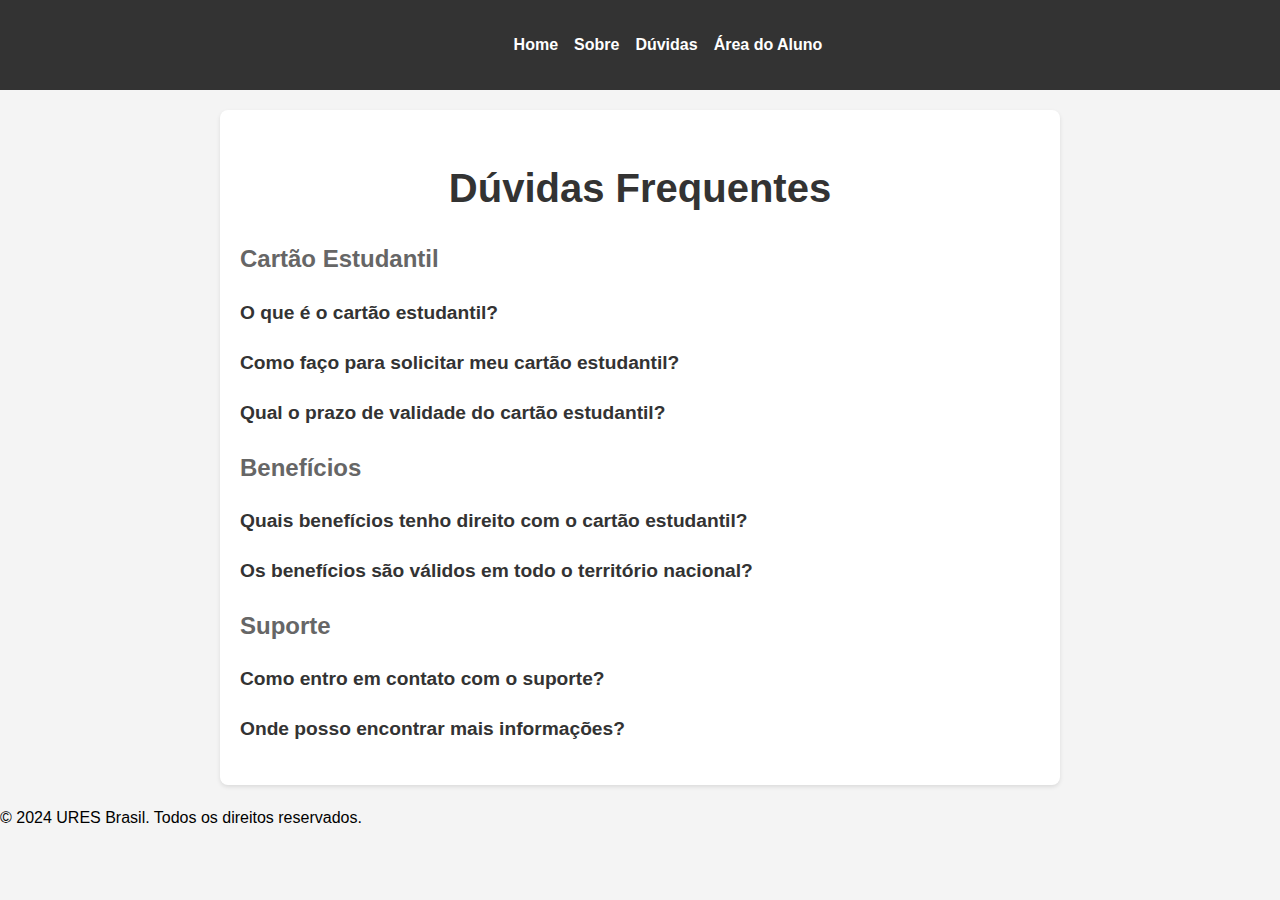
<file: duvidas.html>
<!DOCTYPE html>
<html lang="pt-BR">
<head>
    <meta charset="UTF-8">
    <meta name="viewport" content="width=device-width, initial-scale=1.0">
    <title>Dúvidas - URES Brasil</title>
    <link rel="stylesheet" href="styles.css">
</head>
<body>
    <nav>
        <div class="container">
            <ul class="nav-links">
                <li><a href="index.html">Home</a></li>
                <li><a href="sobre.html">Sobre</a></li>
                <li><a href="duvidas.html">Dúvidas</a></li>
                <li><a href="area-do-aluno.html">Área do Aluno</a></li>
            </ul>
        </div>
    </nav>

    <main class="faq-container">
        <h1>Dúvidas Frequentes</h1>

        <section class="faq-section">
            <h2>Cartão Estudantil</h2>
            <div class="faq-item">
                <h3>O que é o cartão estudantil?</h3>
                <p>O cartão estudantil é um documento que garante benefícios como meia-entrada em cinemas, teatros, shows e outros eventos culturais para estudantes regularmente matriculados.</p>
            </div>
            <div class="faq-item">
                <h3>Como faço para solicitar meu cartão estudantil?</h3>
                <p>Para solicitar seu cartão estudantil, acesse nossa página de solicitação e preencha o formulário com seus dados pessoais e informações acadêmicas.</p>
            </div>
            <div class="faq-item">
                <h3>Qual o prazo de validade do cartão estudantil?</h3>
                <p>O cartão estudantil é válido até 31/12 do ano letivo em curso. Você pode renovar seu cartão no início de cada ano letivo.</p>
            </div>
        </section>

        <section class="faq-section">
            <h2>Benefícios</h2>
            <div class="faq-item">
                <h3>Quais benefícios tenho direito com o cartão estudantil?</h3>
                <p>Com o cartão estudantil, você tem direito a meia-entrada em cinemas, teatros, shows, eventos culturais e esportivos, além de descontos em materiais escolares e transporte público.</p>
            </div>
            <div class="faq-item">
                <h3>Os benefícios são válidos em todo o território nacional?</h3>
                <p>Sim, os benefícios do cartão estudantil são válidos em todo o território nacional, conforme legislação vigente.</p>
            </div>
        </section>

        <section class="faq-section">
            <h2>Suporte</h2>
            <div class="faq-item">
                <h3>Como entro em contato com o suporte?</h3>
                <p>Você pode entrar em contato com nosso suporte pelo telefone (11) 2084-6992 ou pelo e-mail uresbrasil@gmail.com. Nosso horário de atendimento é de segunda a sexta, das 9h às 18h.</p>
            </div>
            <div class="faq-item">
                <h3>Onde posso encontrar mais informações?</h3>
                <p>Para mais informações, acesse nossa página de contato ou visite nossas redes sociais.</p>
            </div>
        </section>
    </main>

    <footer>
        <div class="container">
            <p>&copy; 2024 URES Brasil. Todos os direitos reservados.</p>
        </div>
    </footer>
</body>
</html>
</file>
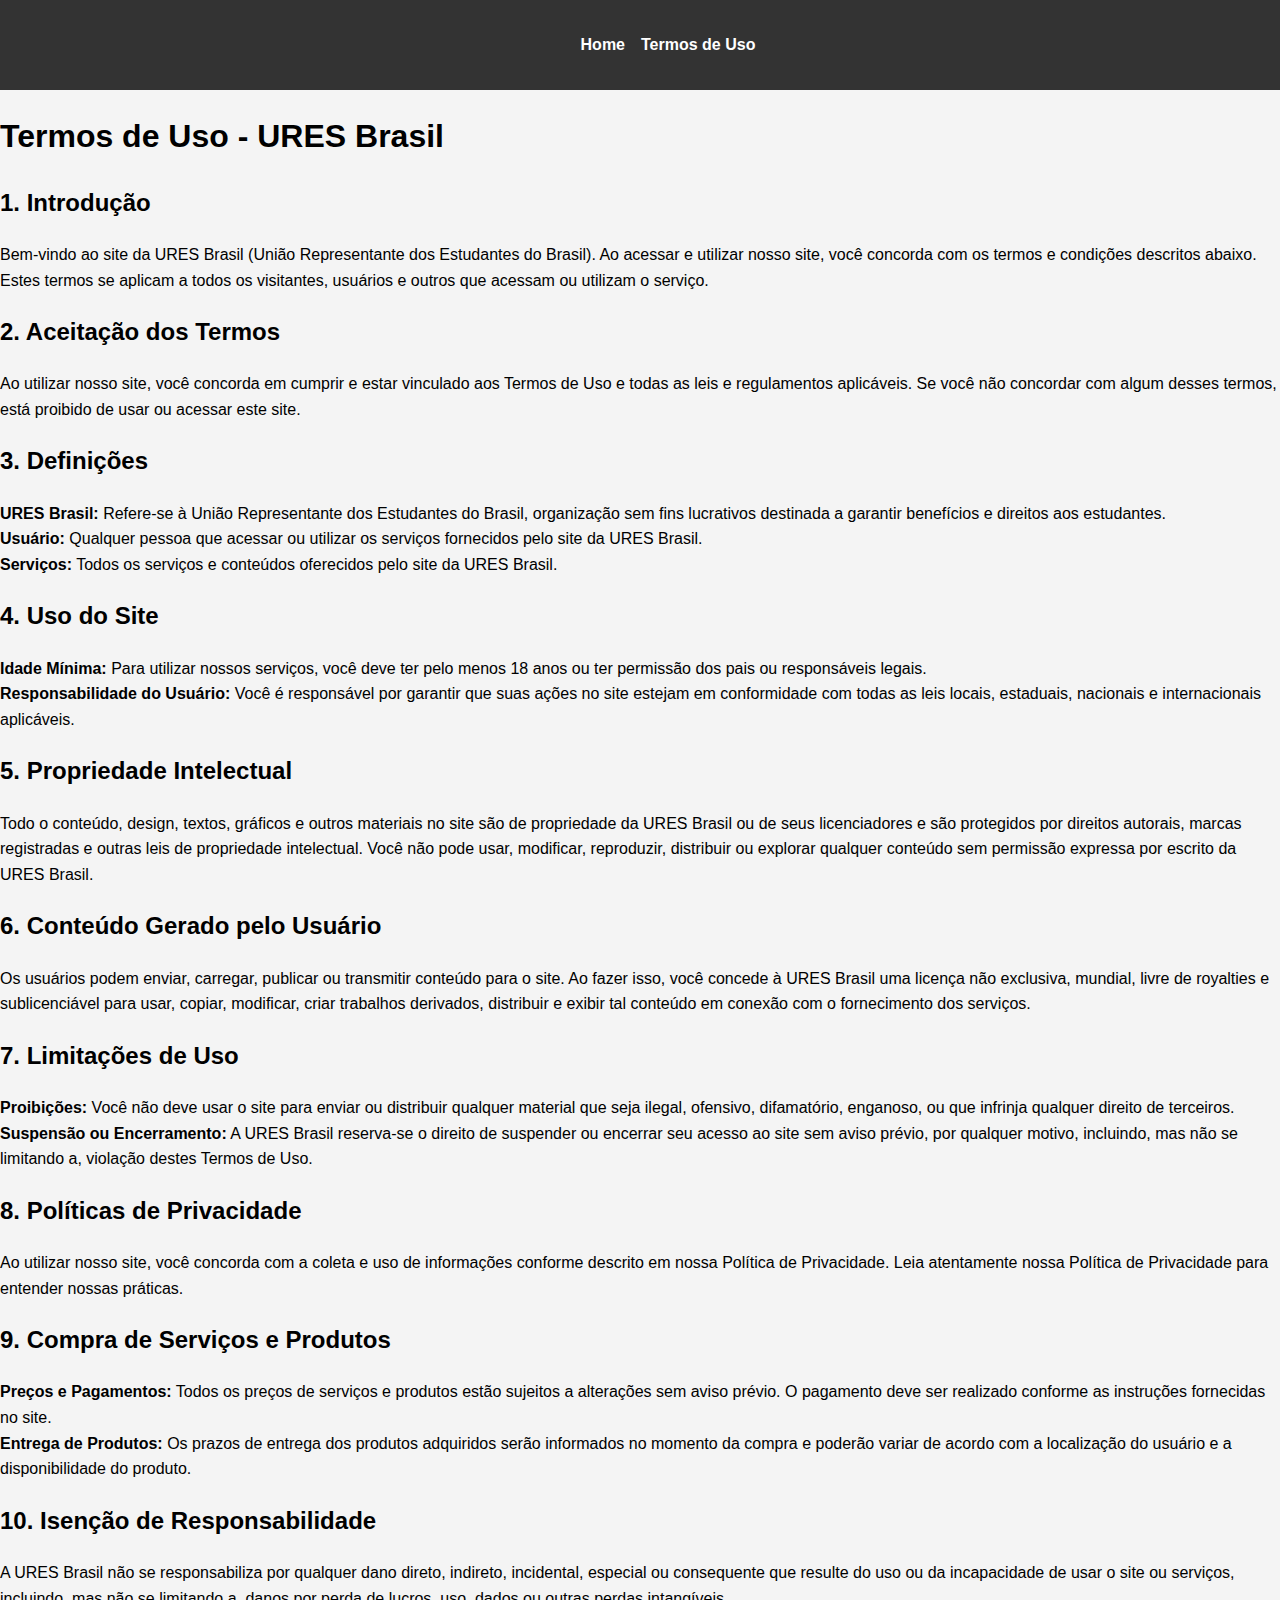
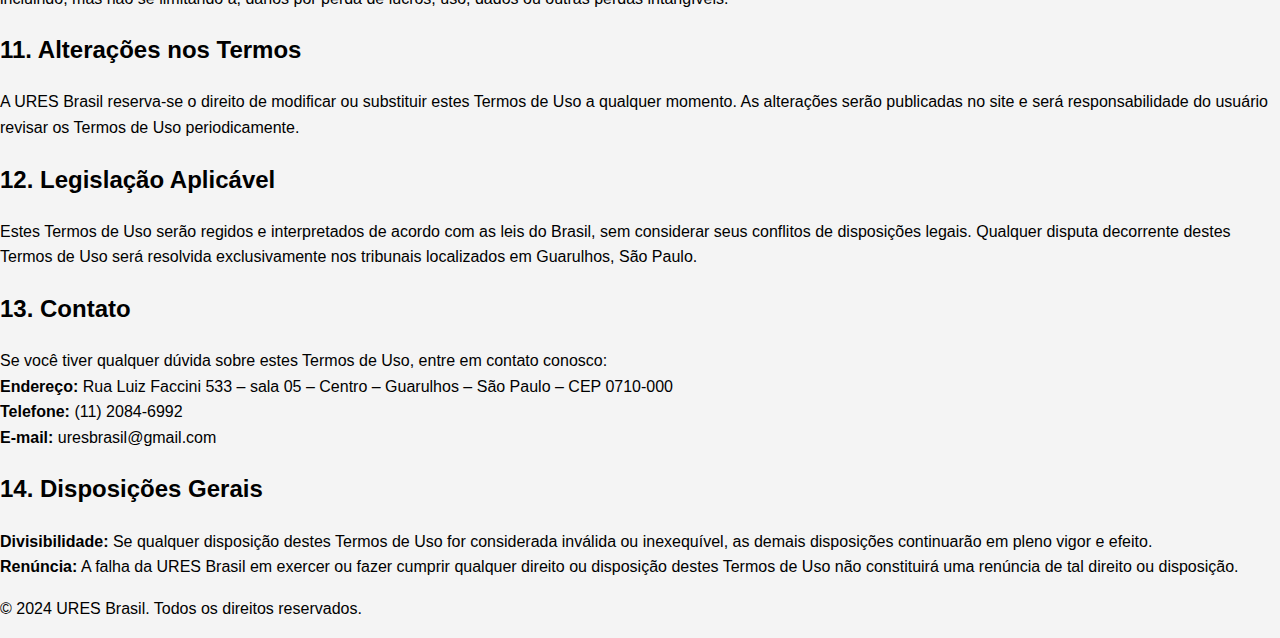
<file: termos-de-uso.html>
<!DOCTYPE html>
<html lang="pt-BR">
<head>
    <meta charset="UTF-8">
    <meta name="viewport" content="width=device-width, initial-scale=1.0">
    <title>Termos de Uso - URES Brasil</title>
    <link rel="stylesheet" href="styles.css">
</head>
<body>
    <nav>
        <div class="container">
            <ul class="nav-links">
                <li><a href="index.html">Home</a></li>
                <li><a href="termos-de-uso.html">Termos de Uso</a></li>
            </ul>
        </div>
    </nav>

    <main class="terms-container">
        <h1>Termos de Uso - URES Brasil</h1>
        
        <section>
            <h2>1. Introdução</h2>
            <p>Bem-vindo ao site da URES Brasil (União Representante dos Estudantes do Brasil). Ao acessar e utilizar nosso site, você concorda com os termos e condições descritos abaixo. Estes termos se aplicam a todos os visitantes, usuários e outros que acessam ou utilizam o serviço.</p>
        </section>
        
        <section>
            <h2>2. Aceitação dos Termos</h2>
            <p>Ao utilizar nosso site, você concorda em cumprir e estar vinculado aos Termos de Uso e todas as leis e regulamentos aplicáveis. Se você não concordar com algum desses termos, está proibido de usar ou acessar este site.</p>
        </section>
        
        <section>
            <h2>3. Definições</h2>
            <p>
                <strong>URES Brasil:</strong> Refere-se à União Representante dos Estudantes do Brasil, organização sem fins lucrativos destinada a garantir benefícios e direitos aos estudantes.<br>
                <strong>Usuário:</strong> Qualquer pessoa que acessar ou utilizar os serviços fornecidos pelo site da URES Brasil.<br>
                <strong>Serviços:</strong> Todos os serviços e conteúdos oferecidos pelo site da URES Brasil.
            </p>
        </section>
        
        <section>
            <h2>4. Uso do Site</h2>
            <p>
                <strong>Idade Mínima:</strong> Para utilizar nossos serviços, você deve ter pelo menos 18 anos ou ter permissão dos pais ou responsáveis legais.<br>
                <strong>Responsabilidade do Usuário:</strong> Você é responsável por garantir que suas ações no site estejam em conformidade com todas as leis locais, estaduais, nacionais e internacionais aplicáveis.
            </p>
        </section>
        
        <section>
            <h2>5. Propriedade Intelectual</h2>
            <p>Todo o conteúdo, design, textos, gráficos e outros materiais no site são de propriedade da URES Brasil ou de seus licenciadores e são protegidos por direitos autorais, marcas registradas e outras leis de propriedade intelectual. Você não pode usar, modificar, reproduzir, distribuir ou explorar qualquer conteúdo sem permissão expressa por escrito da URES Brasil.</p>
        </section>
        
        <section>
            <h2>6. Conteúdo Gerado pelo Usuário</h2>
            <p>Os usuários podem enviar, carregar, publicar ou transmitir conteúdo para o site. Ao fazer isso, você concede à URES Brasil uma licença não exclusiva, mundial, livre de royalties e sublicenciável para usar, copiar, modificar, criar trabalhos derivados, distribuir e exibir tal conteúdo em conexão com o fornecimento dos serviços.</p>
        </section>
        
        <section>
            <h2>7. Limitações de Uso</h2>
            <p>
                <strong>Proibições:</strong> Você não deve usar o site para enviar ou distribuir qualquer material que seja ilegal, ofensivo, difamatório, enganoso, ou que infrinja qualquer direito de terceiros.<br>
                <strong>Suspensão ou Encerramento:</strong> A URES Brasil reserva-se o direito de suspender ou encerrar seu acesso ao site sem aviso prévio, por qualquer motivo, incluindo, mas não se limitando a, violação destes Termos de Uso.
            </p>
        </section>
        
        <section>
            <h2>8. Políticas de Privacidade</h2>
            <p>Ao utilizar nosso site, você concorda com a coleta e uso de informações conforme descrito em nossa Política de Privacidade. Leia atentamente nossa Política de Privacidade para entender nossas práticas.</p>
        </section>
        
        <section>
            <h2>9. Compra de Serviços e Produtos</h2>
            <p>
                <strong>Preços e Pagamentos:</strong> Todos os preços de serviços e produtos estão sujeitos a alterações sem aviso prévio. O pagamento deve ser realizado conforme as instruções fornecidas no site.<br>
                <strong>Entrega de Produtos:</strong> Os prazos de entrega dos produtos adquiridos serão informados no momento da compra e poderão variar de acordo com a localização do usuário e a disponibilidade do produto.
            </p>
        </section>
        
        <section>
            <h2>10. Isenção de Responsabilidade</h2>
            <p>A URES Brasil não se responsabiliza por qualquer dano direto, indireto, incidental, especial ou consequente que resulte do uso ou da incapacidade de usar o site ou serviços, incluindo, mas não se limitando a, danos por perda de lucros, uso, dados ou outras perdas intangíveis.</p>
        </section>
        
        <section>
            <h2>11. Alterações nos Termos</h2>
            <p>A URES Brasil reserva-se o direito de modificar ou substituir estes Termos de Uso a qualquer momento. As alterações serão publicadas no site e será responsabilidade do usuário revisar os Termos de Uso periodicamente.</p>
        </section>
        
        <section>
            <h2>12. Legislação Aplicável</h2>
            <p>Estes Termos de Uso serão regidos e interpretados de acordo com as leis do Brasil, sem considerar seus conflitos de disposições legais. Qualquer disputa decorrente destes Termos de Uso será resolvida exclusivamente nos tribunais localizados em Guarulhos, São Paulo.</p>
        </section>
        
        <section>
            <h2>13. Contato</h2>
            <p>
                Se você tiver qualquer dúvida sobre estes Termos de Uso, entre em contato conosco:<br>
                <strong>Endereço:</strong> Rua Luiz Faccini 533 – sala 05 – Centro – Guarulhos – São Paulo – CEP 0710-000<br>
                <strong>Telefone:</strong> (11) 2084-6992<br>
                <strong>E-mail:</strong> uresbrasil@gmail.com
            </p>
        </section>
        
        <section>
            <h2>14. Disposições Gerais</h2>
            <p>
                <strong>Divisibilidade:</strong> Se qualquer disposição destes Termos de Uso for considerada inválida ou inexequível, as demais disposições continuarão em pleno vigor e efeito.<br>
                <strong>Renúncia:</strong> A falha da URES Brasil em exercer ou fazer cumprir qualquer direito ou disposição destes Termos de Uso não constituirá uma renúncia de tal direito ou disposição.
            </p>
        </section>
    </main>

    <footer>
        <div class="container">
            <p>&copy; 2024 URES Brasil. Todos os direitos reservados.</p>
        </div>
    </footer>
</body>
</html>
</file>
<file: styles.css>
body {
    font-family: 'Arial', sans-serif;
    line-height: 1.6;
    margin: 0;
    padding: 0;
    background-color: #f4f4f4;
}

nav {
    background-color: #333;
    color: #fff;
    padding: 1em 0;
}

nav .container {
    display: flex;
    justify-content: center;
    align-items: center;
    max-width: 1200px;
    margin: auto;
    padding: 0 20px;
}

nav .nav-links {
    list-style: none;
    display: flex;
}

nav .nav-links li {
    margin-left: 1em;
}

nav .nav-links a {
    color: #fff;
    text-decoration: none;
    font-weight: bold;
}

header {
    background: linear-gradient(to right, #0066cc, #00c6ff);
    color: white;
    padding: 50px 0;
    text-align: center;
}

header .logo-container {
    display: flex;
    justify-content: center;
    align-items: center;
    gap: 20px;
    margin-bottom: 20px;
}

header .logo-container img {
    max-width: 150px;
}

header .container {
    max-width: 800px;
    margin: auto;
}

header h1 {
    font-size: 2.5em;
    margin: 0.5em 0;
}

header p {
    font-size: 1.2em;
}

.cta-button {
    background-color: #FFA500;
    color: white;
    padding: 10px 20px;
    border: none;
    border-radius: 5px;
    cursor: pointer;
    font-size: 16px;
    transition: background-color 0.3s, box-shadow 0.3s;
}

.cta-button:hover {
    background-color: #FF8C00;
    box-shadow: 0 4px 8px rgba(0, 0, 0, 0.2);
}

.benefits {
    background-color: #f9f9f9;
    padding: 50px 20px;
    font-family: 'Arial', sans-serif;
    text-align: center;
}

.benefits .container {
    max-width: 1200px;
    margin: 0 auto;
}

.benefits h2 {
    font-size: 2.5em;
    margin-bottom: 30px;
    color: #333;
}

.benefit-grid {
    display: flex;
    flex-wrap: wrap;
    justify-content: space-around;
    gap: 20px;
}

.benefit-item {
    background: #fff;
    border: 1px solid #ddd;
    border-radius: 8px;
    padding: 20px;
    box-shadow: 0 4px 8px rgba(0, 0, 0, 0.1);
    transition: transform 0.3s, box-shadow 0.3s;
    max-width: 250px;
    flex: 1 1 calc(33% - 40px);
    text-align: center;
}

.benefit-item:hover {
    transform: translateY(-10px);
    box-shadow: 0 8px 16px rgba(0, 0, 0, 0.2);
}

.benefit-item i {
    font-size: 40px; /* Ajuste o tamanho do ícone conforme necessário */
    color: #007BFF;
    margin-bottom: 10px;
}

.benefit-item h3 {
    font-size: 1.5em;
    color: #333;
    margin-bottom: 10px;
}

.benefit-item p {
    font-size: 1em;
    color: #666;
    line-height: 1.6;
}

.benefit-item p strong {
    display: block;
    margin-top: 10px;
    font-size: 1.1em;
    color: #ff6600;
}

.benefit-item p em {
    font-style: italic;
    color: #007BFF;
}

@media (max-width: 768px) {
    .benefit-item {
        flex: 1 1 100%;
        max-width: none;
    }
}

.testimonials {
    padding: 50px 0;
    background-color: #f9f9f9;
    text-align: center;
}

.testimonials h2 {
    margin-bottom: 20px;
    font-size: 2em;
    color: #333;
}

.testimonial-grid {
    display: flex;
    justify-content: center;
    gap: 20px;
    flex-wrap: wrap;
}

.testimonial-card {
    background-color: white;
    padding: 20px;
    border-radius: 10px;
    box-shadow: 0 4px 8px rgba(0, 0, 0, 0.1);
    max-width: 300px;
    flex: 1 1 calc(33% - 40px);
    text-align: left;
}

.testimonial-card img {
    width: 50px;
    height: 50px;
    border-radius: 50%;
    margin-bottom: 10px;
}

.testimonial-card h3 {
    font-size: 1.2em;
    color: #FF8C00;
    margin: 0;
}

.testimonial-card .role {
    font-size: 0.9em;
    color: #666;
    margin-bottom: 10px;
}

.testimonial-card blockquote {
    margin: 0;
    font-size: 1em;
    line-height: 1.4;
    color: #555;
}

@media (max-width: 768px) {
    .testimonial-card {
        flex: 1 1 100%;
        max-width: none;
    }
}

.timeline-wrapper {
    display: flex;
    flex-direction: column;
    align-items: center;
    gap: 20px;
}

.timeline-item {
    display: flex;
    flex-direction: row;
    align-items: center;
    gap: 20px;
    background-color: #fff;
    padding: 20px;
    border-radius: 10px;
    box-shadow: 0 4px 8px rgba(0, 0, 0, 0.1);
    width: 100%;
    max-width: 800px;
}

.timeline-item img {
    width: 50px; /* Ajuste o tamanho do ícone aqui */
    height: 50px; /* Ajuste o tamanho do ícone aqui */
    flex-shrink: 0;
}

.timeline-content {
    margin-left: 20px;
    text-align: left; /* Alinha o texto à esquerda */
}

.timeline-content h3 {
    color: #333;
    font-size: 1.5em;
    margin-bottom: 10px;
}

.timeline-content p {
    color: #666;
    font-size: 1em;
}

.site-footer {
    background-color: #333;
    color: #fff;
    padding: 40px 0;
    font-family: 'Arial', sans-serif;
}

.site-footer .container {
    max-width: 1200px;
    margin: 0 auto;
    display: flex;
    flex-direction: column;
    align-items: center;
}

.footer-columns {
    display: flex;
    justify-content: space-between;
    width: 100%;
    margin-bottom: 20px;
}

.footer-column {
    flex: 1;
    padding: 0 20px;
}

.footer-column h3 {
    margin-bottom: 10px;
    font-size: 1.2em;
    color: #ff6600;
}

.footer-links {
    list-style: none;
    padding: 0;
    margin: 0;
}

.footer-links li {
    margin-bottom: 10px;
}

.footer-links a {
    color: #fff;
    text-decoration: none;
    transition: color 0.3s;
}

.footer-links a:hover {
    color: #ff6600;
}

.social-links {
    display: flex;
    gap: 10px;
}

.social-links a {
    color: #fff;
    font-size: 1.5em;
    transition: color 0.3s;
}

.social-links a:hover {
    color: #ff6600;
}

.footer-column img {
    margin: 10px 0;
    max-width: 100px;
    display: block;
}

.footer-column img.mercadopago {
    max-width: 200px;
}

.footer-bottom {
    text-align: center;
    border-top: 1px solid #444;
    padding-top: 20px;
    width: 100%;
}

@media (max-width: 768px) {
    .footer-columns {
        flex-direction: column;
        align-items: center;
    }
    .footer-column {
        padding: 10px 0;
    }
}

/* Estilos para a página de FAQ */
.faq-container {
    max-width: 800px;
    margin: 20px auto;
    padding: 20px;
    background-color: #fff;
    box-shadow: 0 2px 4px rgba(0, 0, 0, 0.1);
    border-radius: 8px;
}

.faq-container h1 {
    font-size: 2.5em;
    margin-bottom: 20px;
    color: #333;
    text-align: center;
}

.faq-section {
    margin-bottom: 20px;
}

.faq-section h2 {
    font-size: 1.5em;
    color: #666;
    margin-bottom: 10px;
}

.faq-item {
    margin-bottom: 10px;
}

.faq-item h3 {
    font-size: 1.2em;
    color: #333;
    cursor: pointer;
}

.faq-item p {
    font-size: 1em;
    line-height: 1.6;
    color: #555;
    display: none;
}

.faq-item.active p {
    display: block;
}

.footer {
    background-color: #333;
    color: #fff;
    padding: 20px 0;
    text-align: center;
}

/* Estilos para a seção de parceiros */
.partners {
    background-color: #fff;
    padding: 50px 20px;
    text-align: center;
}

.partner-logos {
    display: flex;
    justify-content: center;
    flex-wrap: wrap;
    gap: 20px;
}

.partner-logo {
    display: flex;
    flex-direction: column;
    align-items: center;
    max-width: 150px;
}

.partner-logo img {
    max-width: 100px;
    margin-bottom: 10px;
}

.partner-logo p {
    font-size: 1.2em;
    font-weight: bold;
    color: #333;
    margin: 0;
}

.partner-logo small {
    font-size: 0.9em;
    color: #666;
}
</file>
